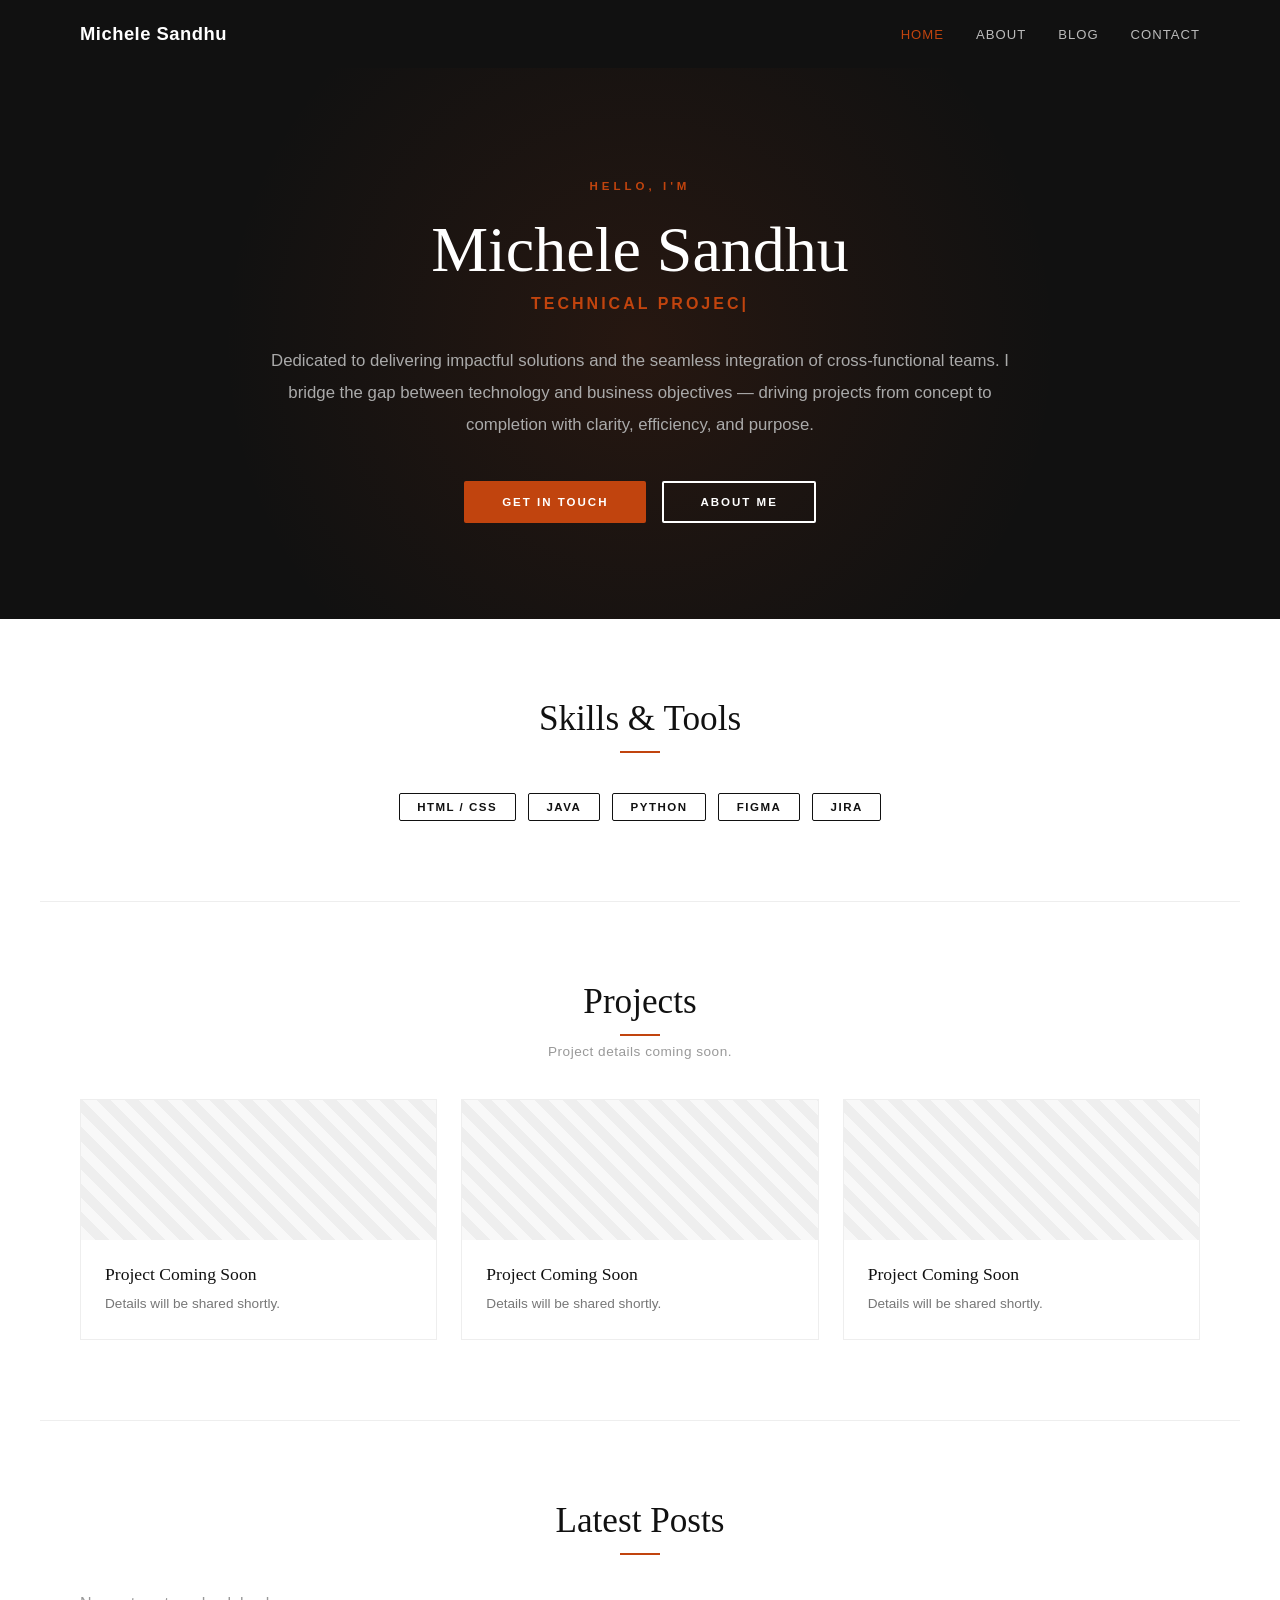
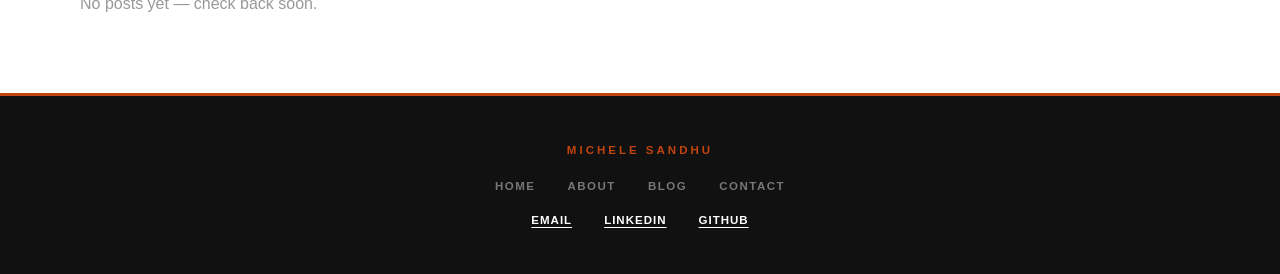
<file: index.html>
<!DOCTYPE html>
<html lang="en">
<head>
    <meta charset="UTF-8">
    <meta name="viewport" content="width=device-width, initial-scale=1.0">
    <title>Michele Sandhu - Technical Project Manager</title>
    <link rel="stylesheet" href="style.css">
    <meta name="description" content="Portfolio of Michele Sandhu, Technical Project Manager">
</head>
<body>
    <header class="header">
        <div class="top-bar">
            <a href="index.html" class="site-logo">Michele Sandhu</a>
            <nav>
                <ul class="main-nav">
                    <li><a href="index.html" class="active">Home</a></li>
                    <li><a href="about.html">About</a></li>
                    <li><a href="explore.html">Blog</a></li>
                    <li><a href="contact.html">Contact</a></li>
                </ul>
            </nav>
        </div>
    </header>
    <main>
        <section class="hero">
            <div class="hero-content">
                <p class="hero-eyebrow">Hello, I'm</p>
                <h1 class="hero-name">Michele Sandhu</h1>
                <p class="hero-title">Technical Project Manager</p>
                <p class="hero-bio">Dedicated to delivering impactful solutions and the seamless integration of cross-functional teams. I bridge the gap between technology and business objectives — driving projects from concept to completion with clarity, efficiency, and purpose.</p>
                <div class="hero-cta">
                    <a href="contact.html" class="btn btn-primary">Get in Touch</a>
                    <a href="about.html" class="btn btn-secondary">About Me</a>
                </div>
            </div>
        </section>
        <section class="skills-section">
            <h2>Skills &amp; Tools</h2>
            <div class="skills-grid">
                <span class="skill-badge">HTML / CSS</span>
                <span class="skill-badge">Java</span>
                <span class="skill-badge">Python</span>
                <span class="skill-badge">Figma</span>
                <span class="skill-badge">Jira</span>
            </div>
        </section>
        <section class="projects-section">
            <h2>Projects</h2>
            <p class="section-note">Project details coming soon.</p>
            <div class="projects-grid">
                <div class="project-card placeholder">
                    <div class="project-card-header"></div>
                    <div class="project-card-body"><h3>Project Coming Soon</h3><p>Details will be shared shortly.</p></div>
                </div>
                <div class="project-card placeholder">
                    <div class="project-card-header"></div>
                    <div class="project-card-body"><h3>Project Coming Soon</h3><p>Details will be shared shortly.</p></div>
                </div>
                <div class="project-card placeholder">
                    <div class="project-card-header"></div>
                    <div class="project-card-body"><h3>Project Coming Soon</h3><p>Details will be shared shortly.</p></div>
                </div>
            </div>
        </section>
        <section class="blog-preview-section">
            <h2>Latest Posts</h2>
            <div class="blog-grid" id="home-posts">
                <p style="color:#999; font-size:0.9rem;">Loading posts...</p>
            </div>
        </section>
    </main>
    <footer class="footer">
        <div class="footer-inner">
            <p class="footer-name">Michele Sandhu</p>
            <ul class="footer-nav">
                <li><a href="index.html">Home</a></li>
                <li><a href="about.html">About</a></li>
                <li><a href="explore.html">Blog</a></li>
                <li><a href="contact.html">Contact</a></li>
            </ul>
            <div class="footer-social">
                <a href="mailto:michelesandhu92@gmail.com">Email</a>
                <a href="https://www.linkedin.com/in/michele-s-801a42233" target="_blank" rel="noopener">LinkedIn</a>
                <a href="https://github.com/micheleksandhu/portfolio" target="_blank" rel="noopener">GitHub</a>
            </div>
        </div>
    </footer>
    <script>
    async function loadHomePosts() {
        const container = document.getElementById('home-posts');
        try {
            const res = await fetch('https://api.github.com/repos/micheleksandhu/portfolio/contents/_posts');
            if (!res.ok) throw new Error();
            const files = await res.json();
            const mdFiles = files.filter(f => f.name.endsWith('.md')).sort((a,b) => b.name.localeCompare(a.name)).slice(0,3);
            if (!mdFiles.length) { container.innerHTML = '<p style="color:#999;">No posts yet.</p>'; return; }
            const posts = await Promise.all(mdFiles.map(async f => {
                const r = await fetch(f.download_url);
                return { text: await r.text(), name: f.name };
            }));
            container.innerHTML = posts.map(({text, name}) => {
                const titleMatch = text.match(/^title:\s*"?(.+?)"?\s*$/m);
                const dateMatch  = text.match(/^date:\s*(.+?)\s*$/m);
                const body = text.replace(/^---[\s\S]+?---/, '').trim();
                const title   = titleMatch ? titleMatch[1] : 'Untitled';
                const date    = dateMatch ? new Date(dateMatch[1]).toLocaleDateString('en-US',{year:'numeric',month:'long',day:'numeric'}) : '';
                const preview = body.replace(/[#*`]/g,'').slice(0,150) + '...';
                const slug    = name.replace('.md','');
                return `<article class="blog-card">
                    <p style="font-size:0.72rem;text-transform:uppercase;letter-spacing:1.5px;color:#e63946;margin-bottom:0.5rem;">${date}</p>
                    <h3>${title}</h3>
                    <p>${preview}</p>
                    <a href="explore.html#${slug}" class="read-more">Read More &rarr;</a>
                </article>`;
            }).join('');
        } catch(e) {
            container.innerHTML = '<p style="color:#999;">No posts yet — check back soon.</p>';
        }
    }
    loadHomePosts();
    </script>
    <script src="https://identity.netlify.com/v1/netlify-identity-widget.js"></script>
    <script src="script.js"></script>
</body>
</html>
</file>
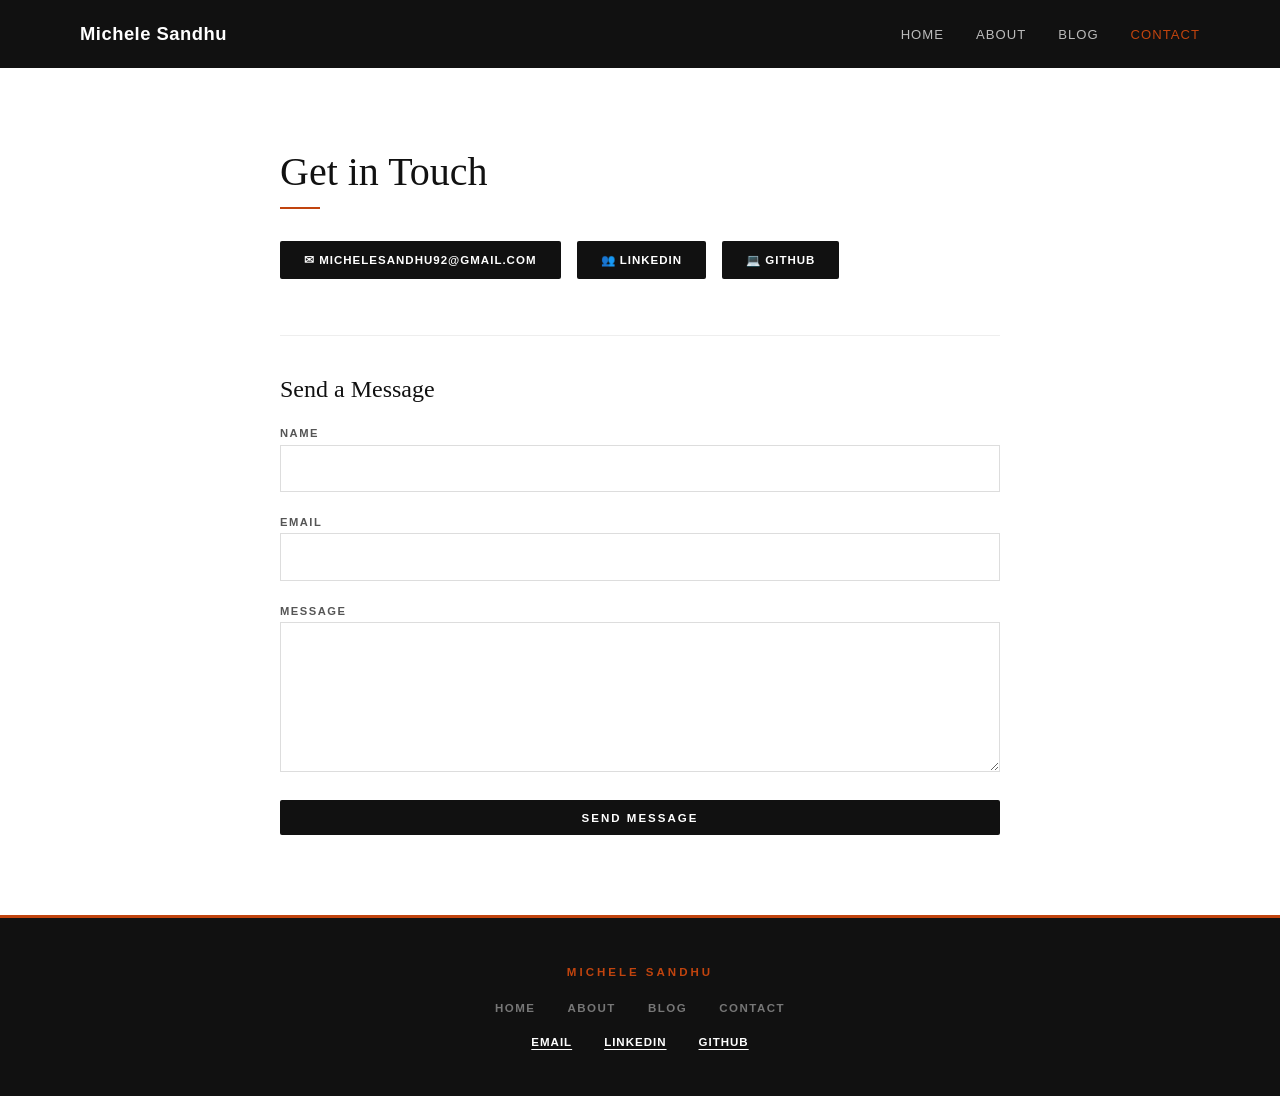
<file: contact.html>
<!DOCTYPE html>
<html lang="en">
<head>
    <meta charset="UTF-8">
    <meta name="viewport" content="width=device-width, initial-scale=1.0">
    <title>Contact - Michele Sandhu</title>
    <link rel="stylesheet" href="style.css">
    <meta name="description" content="Contact Michele Sandhu">
</head>
<body>
    <header class="header">
        <div class="top-bar">
            <a href="index.html" class="site-logo">Michele Sandhu</a>
            <nav>
                <ul class="main-nav">
                    <li><a href="index.html">Home</a></li>
                    <li><a href="about.html">About</a></li>
                    <li><a href="explore.html">Blog</a></li>
                    <li><a href="contact.html" class="active">Contact</a></li>
                </ul>
            </nav>
        </div>
    </header>
    <main>
        <div class="contact-section">
            <h1>Get in Touch</h1>
            <div class="contact-links">
                <a href="mailto:michelesandhu92@gmail.com" class="contact-link">
                    &#9993; michelesandhu92@gmail.com
                </a>
                <a href="https://www.linkedin.com/in/michele-s-801a42233" target="_blank" rel="noopener" class="contact-link">
                    &#128101; LinkedIn
                </a>
                <a href="https://github.com/micheleksandhu/portfolio" target="_blank" rel="noopener" class="contact-link">
                    &#128187; GitHub
                </a>
            </div>
            <h2 class="contact-form-title">Send a Message</h2>
            <form action="https://formspree.io/f/xdorolrg" method="POST" class="validate">
                <div>
                    <label for="name">Name</label>
                    <input id="name" type="text" name="name" class="form-input">
                </div>
                <div>
                    <label for="email">Email</label>
                    <input id="email" type="email" name="_replyto" class="form-input" required>
                </div>
                <div>
                    <label for="message">Message</label>
                    <textarea id="message" name="message" class="form-input" rows="5" required></textarea>
                </div>
                <div>
                    <input type="submit" value="Send Message">
                </div>
            </form>
        </div>
    </main>
    <footer class="footer">
        <div class="footer-inner">
            <p class="footer-name">Michele Sandhu</p>
            <ul class="footer-nav">
                <li><a href="index.html">Home</a></li>
                <li><a href="about.html">About</a></li>
                <li><a href="explore.html">Blog</a></li>
                <li><a href="contact.html">Contact</a></li>
            </ul>
            <div class="footer-social">
                <a href="mailto:michelesandhu92@gmail.com">Email</a>
                <a href="https://www.linkedin.com/in/michele-s-801a42233" target="_blank" rel="noopener">LinkedIn</a>
                <a href="https://github.com/micheleksandhu/portfolio" target="_blank" rel="noopener">GitHub</a>
            </div>
        </div>
    </footer>
    <script src="script.js"></script>
</body>
</html>
</file>
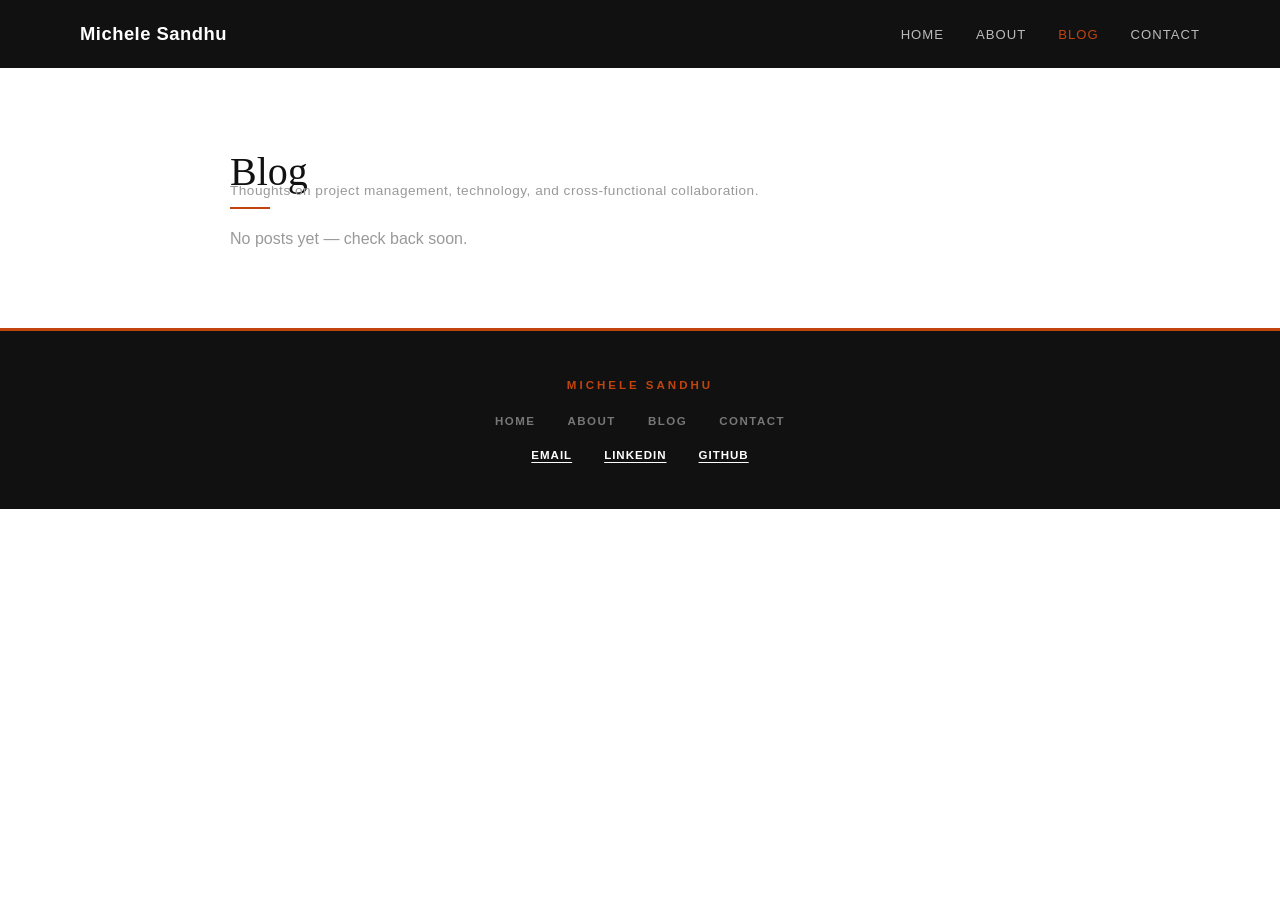
<file: explore.html>
<!DOCTYPE html>
<html lang="en">
<head>
    <meta charset="UTF-8">
    <meta name="viewport" content="width=device-width, initial-scale=1.0">
    <title>Blog - Michele Sandhu</title>
    <link rel="stylesheet" href="style.css">
    <meta name="description" content="Blog posts by Michele Sandhu on project management, tech, and more">
</head>
<body>
    <header class="header">
        <div class="top-bar">
            <a href="index.html" class="site-logo">Michele Sandhu</a>
            <nav>
                <ul class="main-nav">
                    <li><a href="index.html">Home</a></li>
                    <li><a href="about.html">About</a></li>
                    <li><a href="explore.html" class="active">Blog</a></li>
                    <li><a href="contact.html">Contact</a></li>
                </ul>
            </nav>
        </div>
    </header>

    <main>
        <div class="blog-section">
            <h1>Blog</h1>
            <p class="section-note" style="text-align:left; margin-bottom: 2rem;">
                Thoughts on project management, technology, and cross-functional collaboration.
            </p>
            <div id="posts-container">
                <p style="color:#999; font-size:0.9rem;">Loading posts...</p>
            </div>
        </div>
    </main>

    <footer class="footer">
        <div class="footer-inner">
            <p class="footer-name">Michele Sandhu</p>
            <ul class="footer-nav">
                <li><a href="index.html">Home</a></li>
                <li><a href="about.html">About</a></li>
                <li><a href="explore.html">Blog</a></li>
                <li><a href="contact.html">Contact</a></li>
            </ul>
            <div class="footer-social">
                <a href="mailto:michelesandhu92@gmail.com">Email</a>
                <a href="https://www.linkedin.com/in/michele-s-801a42233" target="_blank" rel="noopener">LinkedIn</a>
                <a href="https://github.com/micheleksandhu/portfolio" target="_blank" rel="noopener">GitHub</a>
            </div>
        </div>
    </footer>
    <script>
    async function loadPosts() {
        const container = document.getElementById('posts-container');
        const hash = window.location.hash.slice(1);
        try {
            const res = await fetch('https://api.github.com/repos/micheleksandhu/portfolio/contents/_posts');
            if (!res.ok) throw new Error();
            const files = await res.json();
            const mdFiles = files.filter(f => f.name.endsWith('.md')).sort((a,b) => b.name.localeCompare(a.name));
            if (!mdFiles.length) { container.innerHTML = '<p style="color:#999;">No posts yet.</p>'; return; }

            const posts = await Promise.all(mdFiles.map(async f => {
                const r = await fetch(f.download_url);
                return { text: await r.text(), name: f.name };
            }));

            container.innerHTML = posts.map(({text, name}) => {
                const titleMatch = text.match(/^title:\s*"?(.+?)"?\s*$/m);
                const dateMatch  = text.match(/^date:\s*(.+?)\s*$/m);
                const body    = text.replace(/^---[\s\S]+?---/, '').trim();
                const title   = titleMatch ? titleMatch[1] : 'Untitled';
                const date    = dateMatch ? new Date(dateMatch[1]).toLocaleDateString('en-US',{year:'numeric',month:'long',day:'numeric'}) : '';
                const preview = body.replace(/[#*`]/g,'').slice(0,200) + '...';
                const slug    = name.replace('.md','');
                const fullBody = body.replace(/\n/g,'<br>').replace(/#{1,6}\s(.+)/g,'<strong>$1</strong>');
                const isOpen  = hash === slug;

                return `<article class="blog-post-card" id="${slug}">
                    <p style="font-size:0.72rem;text-transform:uppercase;letter-spacing:1.5px;color:#e63946;margin-bottom:0.5rem;">${date}</p>
                    <h2 style="cursor:pointer;" onclick="togglePost('${slug}')">${title}</h2>
                    <div id="preview-${slug}" style="display:${isOpen?'none':'block'}">
                        <p style="margin-top:0.75rem;">${preview}</p>
                        <button onclick="togglePost('${slug}')" style="margin-top:1rem;background:none;border:none;font-size:0.72rem;font-weight:700;text-transform:uppercase;letter-spacing:1.5px;cursor:pointer;text-decoration:underline;color:#111;">Read More</button>
                    </div>
                    <div id="full-${slug}" style="display:${isOpen?'block':'none'};margin-top:1rem;line-height:1.9;font-size:0.95rem;color:#333;">
                        ${fullBody}
                        <button onclick="togglePost('${slug}')" style="margin-top:1.5rem;background:none;border:none;font-size:0.72rem;font-weight:700;text-transform:uppercase;letter-spacing:1.5px;cursor:pointer;text-decoration:underline;color:#111;">Collapse</button>
                    </div>
                </article>`;
            }).join('');

            if (hash) {
                setTimeout(() => {
                    const el = document.getElementById(hash);
                    if (el) el.scrollIntoView({behavior:'smooth'});
                }, 100);
            }
        } catch(e) {
            container.innerHTML = '<p style="color:#999;">No posts yet — check back soon.</p>';
        }
    }

    function togglePost(slug) {
        const preview = document.getElementById('preview-' + slug);
        const full    = document.getElementById('full-' + slug);
        const isOpen  = full.style.display === 'block';
        preview.style.display = isOpen ? 'block' : 'none';
        full.style.display    = isOpen ? 'none'  : 'block';
        if (!isOpen) history.replaceState(null, '', '#' + slug);
    }

    loadPosts();
    </script>
    <script src="https://identity.netlify.com/v1/netlify-identity-widget.js"></script>
    <script src="script.js"></script>
</body>
</html>
</file>
<file: style.css>
* {
  box-sizing: border-box;
  padding: 0;
  margin: 0;
}

body {
  background-color: #ffffff;
  color: #111111;
  font-family: 'Helvetica Neue', Arial, sans-serif;
}

a { color: inherit; text-decoration: none; }
img { max-width: 100%; }
address { font-style: normal; }

/* ---- NAV ---- */

.header { background-color: #111111; position: sticky; top: 0; z-index: 100; }

.top-bar {
  max-width: 1200px; margin: 0 auto; padding: 0 2.5rem;
  height: 68px; display: flex; justify-content: space-between; align-items: center;
}

.site-logo { font-size: 1.15rem; font-weight: bold; color: #ffffff; letter-spacing: 0.5px; }

.main-nav { list-style: none; display: flex; gap: 2rem; margin: 0; padding: 0; }
.main-nav a {
  color: #bbbbbb; font-size: 0.82rem; text-transform: uppercase;
  letter-spacing: 1px; transition: color 0.2s;
}
.main-nav a:hover, .main-nav a.active { color: #C1440E; }

/* ---- HERO ---- */

.hero {
  background-color: #111111; color: #ffffff;
  padding: 7rem 2.5rem 6rem; text-align: center;
  position: relative; overflow: hidden;
  --glow-x: 50%; --glow-y: 50%;
}

.hero::before {
  content: ''; position: absolute; inset: 0;
  background: radial-gradient(circle at var(--glow-x) var(--glow-y), rgba(193,68,14,0.12) 0%, transparent 60%);
  pointer-events: none;
}

.hero-content { max-width: 760px; margin: 0 auto; position: relative; z-index: 1; }

.hero-eyebrow {
  font-size: 0.72rem; text-transform: uppercase; letter-spacing: 4px;
  color: #C1440E; margin-bottom: 1.5rem; font-weight: 600;
}

.hero-name {
  font-family: Georgia, 'Times New Roman', serif;
  font-size: 4rem; font-weight: normal; margin-bottom: 0.75rem; line-height: 1.05;
}

.hero-title {
  font-size: 1rem; color: #C1440E; margin-bottom: 2rem;
  text-transform: uppercase; letter-spacing: 3px; font-weight: 600;
}

.hero-bio {
  font-size: 1.05rem; line-height: 1.9; color: #aaaaaa;
  margin-bottom: 2.5rem; font-weight: 300;
}

.hero-cta { display: flex; justify-content: center; gap: 1rem; flex-wrap: wrap; }

/* ---- BUTTONS ---- */

.btn {
  display: inline-block; padding: 0.8rem 2.25rem; font-size: 0.72rem;
  font-weight: 700; text-transform: uppercase; letter-spacing: 2px;
  cursor: pointer; transition: background 0.2s, color 0.2s; border-radius: 2px;
}
.btn-primary { background-color: #C1440E; color: #ffffff; border: 2px solid #C1440E; }
.btn-primary:hover { background-color: #8B2500; border-color: #8B2500; }
.btn-secondary { background-color: transparent; color: #ffffff; border: 2px solid #ffffff; }
.btn-secondary:hover { background-color: #ffffff; color: #111111; }

/* ---- SECTIONS ---- */

.skills-section, .projects-section, .blog-preview-section {
  max-width: 1200px; margin: 0 auto; padding: 5rem 2.5rem;
}

.skills-section { border-bottom: 1px solid #eeeeee; }
.projects-section { border-bottom: 1px solid #eeeeee; }

.skills-section h2, .projects-section h2, .blog-preview-section h2 {
  font-family: Georgia, 'Times New Roman', serif;
  font-size: 2.2rem; font-weight: normal;
  margin-bottom: 0.5rem; text-align: center;
}

.skills-section h2::after, .projects-section h2::after, .blog-preview-section h2::after {
  content: ''; display: block; width: 40px; height: 2px;
  background-color: #C1440E; margin: 0.75rem auto 2.5rem;
}

.section-note {
  text-align: center; color: #999; margin-top: -2rem;
  margin-bottom: 2.5rem; font-size: 0.85rem; letter-spacing: 0.5px;
}

/* ---- SKILLS ---- */

.skills-grid { display: flex; flex-wrap: wrap; justify-content: center; gap: 0.75rem; }

.skill-badge {
  background-color: transparent; color: #111111;
  border: 1px solid #111111; padding: 0.45rem 1.1rem;
  border-radius: 2px; font-size: 0.72rem; font-weight: 700;
  letter-spacing: 1.5px; text-transform: uppercase;
  transition: background-color 0.2s, color 0.2s;
}
.skill-badge:hover { background-color: #C1440E; color: #ffffff; }

/* ---- PROJECT CARDS ---- */

.projects-grid { display: grid; grid-template-columns: repeat(auto-fit, minmax(280px, 1fr)); gap: 1.5rem; }

.project-card {
  background-color: #ffffff; border-radius: 0;
  border: 1px solid #eeeeee;
  transition: box-shadow 0.25s ease, transform 0.25s ease;
}
.project-card:hover { box-shadow: 0 6px 28px rgba(193,68,14,0.2); transform: translateY(-4px); }

.project-card-header { height: 140px; }
.project-card.placeholder .project-card-header {
  background: repeating-linear-gradient(45deg, #f8f8f8, #f8f8f8 10px, #eeeeee 10px, #eeeeee 20px);
}

.project-card-body { padding: 1.5rem; }
.project-card-body h3 {
  font-family: Georgia, 'Times New Roman', serif;
  font-size: 1.1rem; font-weight: normal; margin-bottom: 0.5rem;
}
.project-card-body p { font-size: 0.85rem; color: #777; line-height: 1.6; }

/* ---- BLOG CARDS ---- */

.blog-grid { display: grid; grid-template-columns: repeat(auto-fit, minmax(300px, 1fr)); gap: 2rem; }

.blog-card {
  background-color: #ffffff; padding: 0;
  border-top: 2px solid #111111; padding-top: 1.5rem;
  transition: border-color 0.2s;
}
.blog-card:hover { border-color: #C1440E; }

.blog-card h3 {
  font-family: Georgia, 'Times New Roman', serif;
  font-size: 1.15rem; font-weight: normal; margin-bottom: 0.75rem; line-height: 1.4;
}
.blog-card p { font-size: 0.875rem; color: #666; margin-bottom: 1rem; line-height: 1.7; }

.read-more {
  font-size: 0.7rem; font-weight: 700; color: #111111;
  text-transform: uppercase; letter-spacing: 1.5px;
  text-decoration: underline; text-underline-offset: 3px;
}
.read-more:hover { color: #C1440E; }

/* ---- ABOUT ---- */

.about-section { max-width: 1200px; margin: 0 auto; padding: 5rem 2.5rem; }

.about-section h1 {
  font-family: Georgia, 'Times New Roman', serif;
  font-size: 2.5rem; font-weight: normal; margin-bottom: 0.4rem;
}
.about-section h1::after {
  content: ''; display: block; width: 40px; height: 2px;
  background-color: #C1440E; margin: 0.75rem 0 0;
}

.about-grid { display: grid; grid-template-columns: 1fr 2fr; gap: 4rem; margin-top: 3rem; align-items: start; }
.about-image img { width: 100%; height: auto; display: block; border-radius: 0; box-shadow: none; border: 1px solid #eeeeee; }

.about-bio { margin-bottom: 2.5rem; }
.about-bio h2 {
  font-size: 0.72rem; font-weight: 700; text-transform: uppercase;
  letter-spacing: 2px; color: #C1440E; margin-bottom: 1.25rem;
}
.about-bio p { font-size: 1rem; line-height: 1.9; color: #333; margin-bottom: 1rem; }

.about-skills { margin-top: 2.5rem; padding-top: 2rem; border-top: 1px solid #eeeeee; }
.about-skills h2 {
  font-size: 0.72rem; font-weight: 700; text-transform: uppercase;
  letter-spacing: 2px; color: #333; margin-bottom: 1.25rem;
}

/* ---- CONTACT ---- */

.contact-section { max-width: 800px; margin: 0 auto; padding: 5rem 2.5rem; }
.contact-section h1 {
  font-family: Georgia, 'Times New Roman', serif;
  font-size: 2.5rem; font-weight: normal; margin-bottom: 0.4rem;
}
.contact-section h1::after {
  content: ''; display: block; width: 40px; height: 2px;
  background-color: #C1440E; margin: 0.75rem 0 2rem;
}

.contact-links { display: flex; flex-wrap: wrap; gap: 1rem; margin-bottom: 3.5rem; }
.contact-link {
  display: inline-flex; align-items: center; gap: 0.5rem;
  padding: 0.75rem 1.5rem; border-radius: 2px; font-size: 0.72rem;
  font-weight: 700; letter-spacing: 1px; text-transform: uppercase;
  background-color: #111111; color: #ffffff; transition: background 0.2s;
}
.contact-link:hover { background-color: #C1440E; }

.contact-form-title {
  font-family: Georgia, 'Times New Roman', serif;
  font-size: 1.5rem; font-weight: normal;
  margin-bottom: 1.5rem; padding-top: 2.5rem; border-top: 1px solid #eeeeee;
}

/* ---- FORM ---- */

label {
  display: block; font-weight: 700; margin-bottom: 0.5em;
  font-size: 0.7rem; text-transform: uppercase; letter-spacing: 1.5px; color: #555;
}
.form-input {
  border: 1px solid #dddddd; border-radius: 0; font-size: 1rem;
  padding: 0.85em 1em; margin-bottom: 1.5em; width: 100%;
  background: #fff; font-family: inherit; transition: border-color 0.2s;
}
.form-input:focus { outline: none; border-color: #111111; }

textarea { height: 150px; resize: vertical; }

[type="submit"] {
  background: #111111; color: #ffffff; width: 100%; font-size: 0.72rem;
  font-weight: 700; text-transform: uppercase; letter-spacing: 2px;
  border-radius: 2px; border: 0; padding: 1em; cursor: pointer;
  transition: background 0.2s; font-family: inherit;
}
[type="submit"]:hover { background: #C1440E; }

.error { border-color: #C1440E; }
.error-message { color: #C1440E; margin: -1em 0 1.5em; font-size: 0.8rem; }

/* ---- BLOG PAGE ---- */

.blog-section { max-width: 900px; margin: 0 auto; padding: 5rem 2.5rem; }
.blog-section h1 {
  font-family: Georgia, 'Times New Roman', serif;
  font-size: 2.5rem; font-weight: normal; margin-bottom: 0.4rem;
}
.blog-section h1::after {
  content: ''; display: block; width: 40px; height: 2px;
  background-color: #C1440E; margin: 0.75rem 0 0;
}

.blog-post-card {
  background-color: #ffffff; padding: 2rem 0;
  border-bottom: 1px solid #eeeeee;
  transition: padding-left 0.2s;
}
.blog-post-card:first-of-type { border-top: 1px solid #eeeeee; }
.blog-post-card:hover { padding-left: 0.5rem; }

.blog-post-card h2 {
  font-family: Georgia, 'Times New Roman', serif;
  font-size: 1.3rem; font-weight: normal; margin-bottom: 0.75rem;
}
.blog-post-card p { font-size: 0.95rem; color: #666; line-height: 1.8; }

/* ---- FOOTER ---- */

.footer { background-color: #111111; color: #fff; padding: 3rem 2.5rem; margin-top: 0; border-top: 3px solid #C1440E; }
.footer-inner { max-width: 1200px; margin: 0 auto; display: flex; flex-direction: column; align-items: center; gap: 1.25rem; text-align: center; }
.footer-name { font-size: 0.72rem; font-weight: 700; color: #C1440E; text-transform: uppercase; letter-spacing: 3px; }
.footer-nav { list-style: none; display: flex; gap: 2rem; flex-wrap: wrap; justify-content: center; margin: 0; padding: 0; }
.footer-nav a { color: #777; font-size: 0.72rem; text-transform: uppercase; letter-spacing: 1.5px; font-weight: 600; }
.footer-nav a:hover { color: #ffffff; }
.footer-social { display: flex; gap: 2rem; flex-wrap: wrap; justify-content: center; }
.footer-social a { color: #ffffff; font-size: 0.72rem; font-weight: 700; text-transform: uppercase; letter-spacing: 1px; text-decoration: underline; text-underline-offset: 3px; }
.footer-social a:hover { color: #C1440E; }

/* ---- ANIMATIONS ---- */

.typewriter::after { content: '|'; color: #C1440E; animation: blink 0.75s step-end infinite; }
.typewriter-done::after { display: none; }
@keyframes blink { 0%, 100% { opacity: 1; } 50% { opacity: 0; } }

.reveal { opacity: 0; transform: translateY(24px); transition: opacity 0.6s ease, transform 0.6s ease; }
.reveal.visible { opacity: 1; transform: none; }

/* ---- RESPONSIVE ---- */

@media screen and (max-width: 700px) {
  .hero-name { font-size: 2.5rem; }
  .about-grid { grid-template-columns: 1fr; }
  .main-nav { gap: 1.25rem; }
  .top-bar { flex-direction: column; height: auto; padding: 1rem 1.5rem; gap: 0.75rem; text-align: center; }
}
</file>
